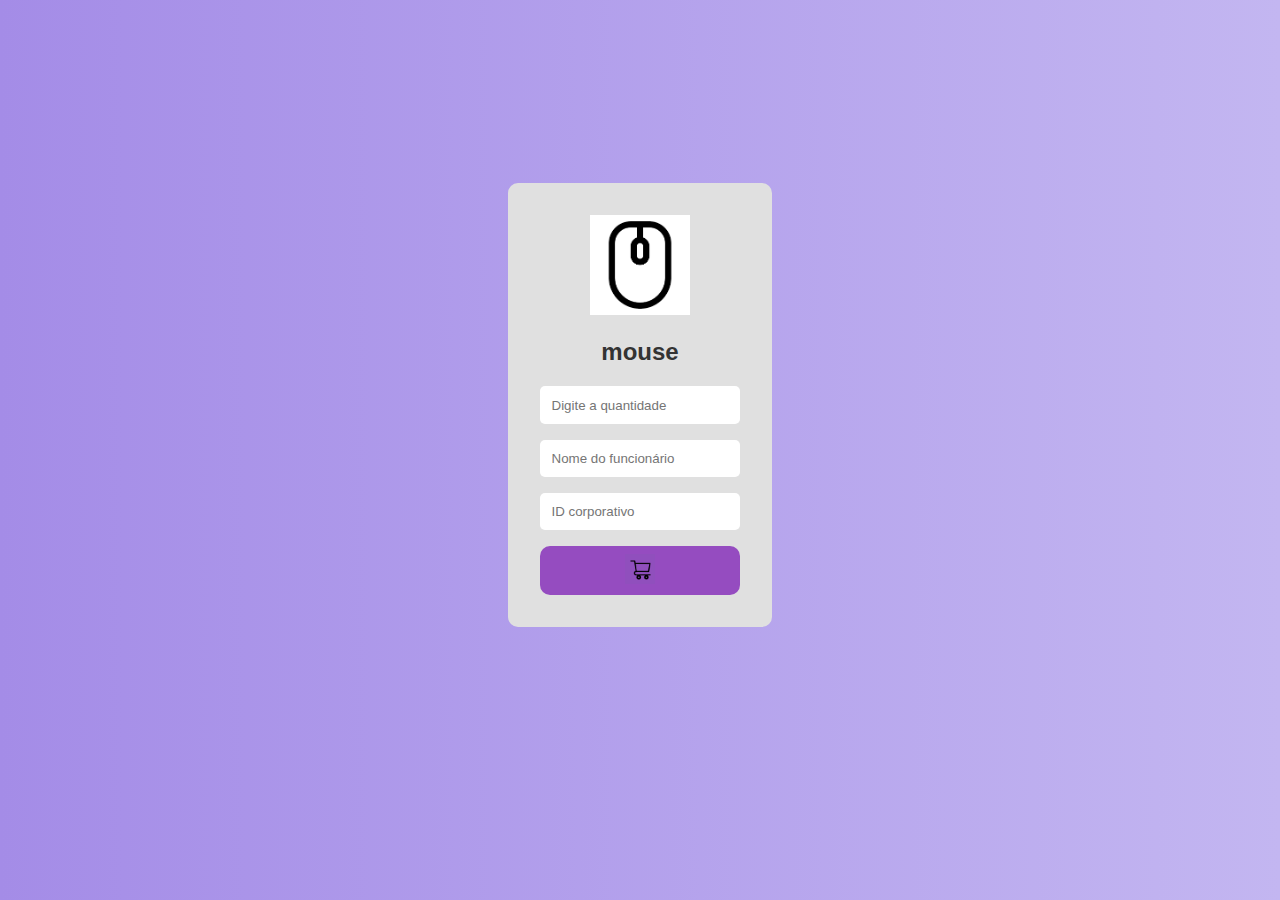
<file: meu_app_para_gerar_exe/site/pagina3.1.html>
<!DOCTYPE html>
<html lang="pt-BR">
<head>
    <meta charset="UTF-8">
    <title>Solicitação de mouse</title>
    <link rel="stylesheet" href="styles.css">
</head>
<body>
    <main class="form-container">
        <div class="form-card">
            <img src="imagens/mouse.png" alt="mouse" class="item-img">
            <h2>mouse</h2>

            <form action="pagina4.html" method="get">
                <input type="number" name="quantidade" placeholder="Digite a quantidade" required>
                <input type="text" name="nome" placeholder="Nome do funcionário" required>
                <input type="text" name="id" placeholder="ID corporativo" required>

                <button type="submit" class="submit-btn">
                    <img src="imagens/cart.png" alt="Carrinho">
                </button>
            </form>
        </div>
    </main>
</body>
</html>
</file>
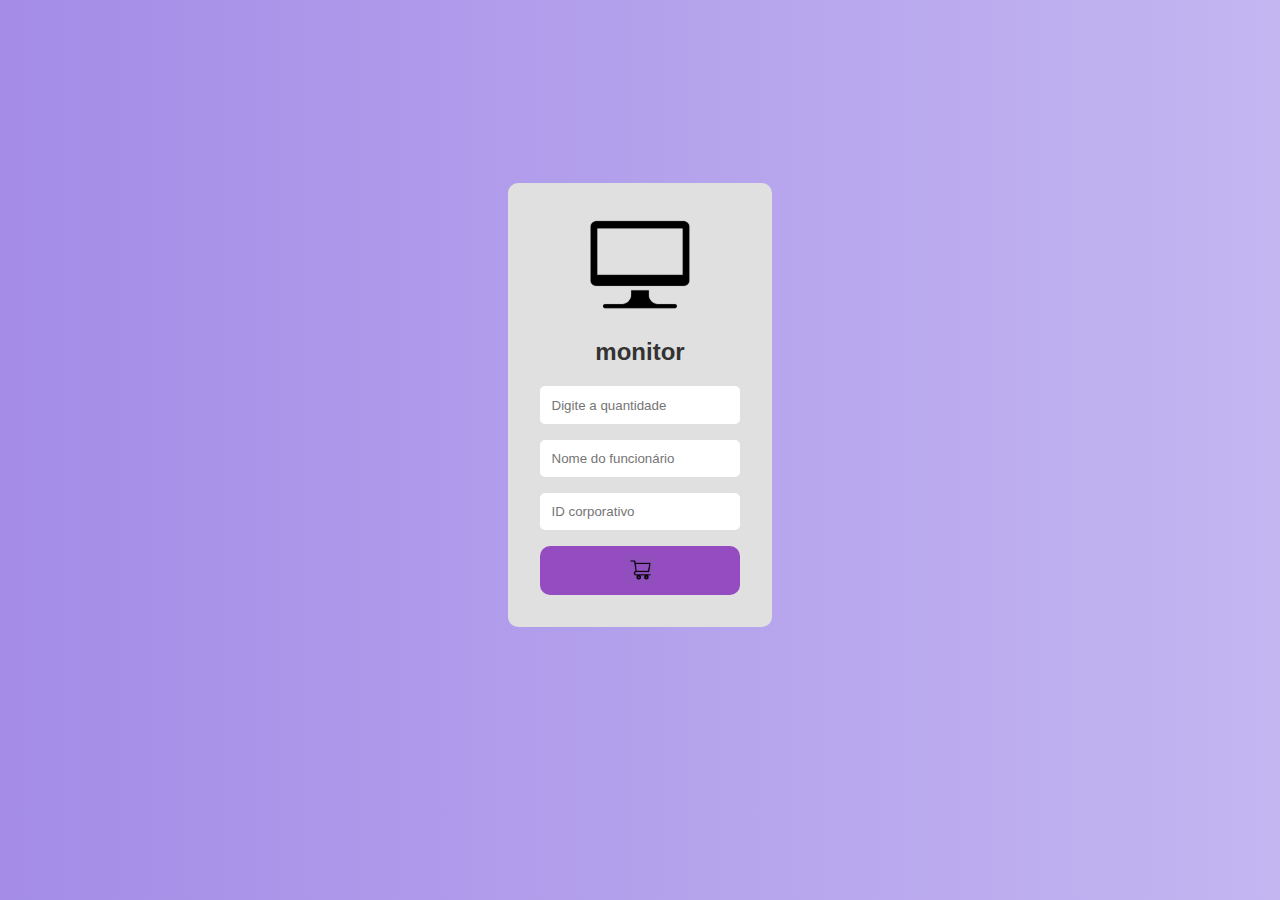
<file: meu_app_para_gerar_exe/site/pagina3.2.html>
<!DOCTYPE html>
<html lang="pt-BR">
<head>
    <meta charset="UTF-8">
    <title>Solicitação de monitor</title>
    <link rel="stylesheet" href="styles.css">
</head>
<body>
    <main class="form-container">
        <div class="form-card">
            <img src="imagens/monitor.png" alt="monitor" class="item-img">
            <h2>monitor</h2>

            <form action="pagina4.html" method="get">
                <input type="number" name="quantidade" placeholder="Digite a quantidade" required>
                <input type="text" name="nome" placeholder="Nome do funcionário" required>
                <input type="text" name="id" placeholder="ID corporativo" required>

                <button type="submit" class="submit-btn">
                    <img src="imagens/cart.png" alt="Carrinho">
                </button>
            </form>
        </div>
    </main>
</body>
</html>
</file>
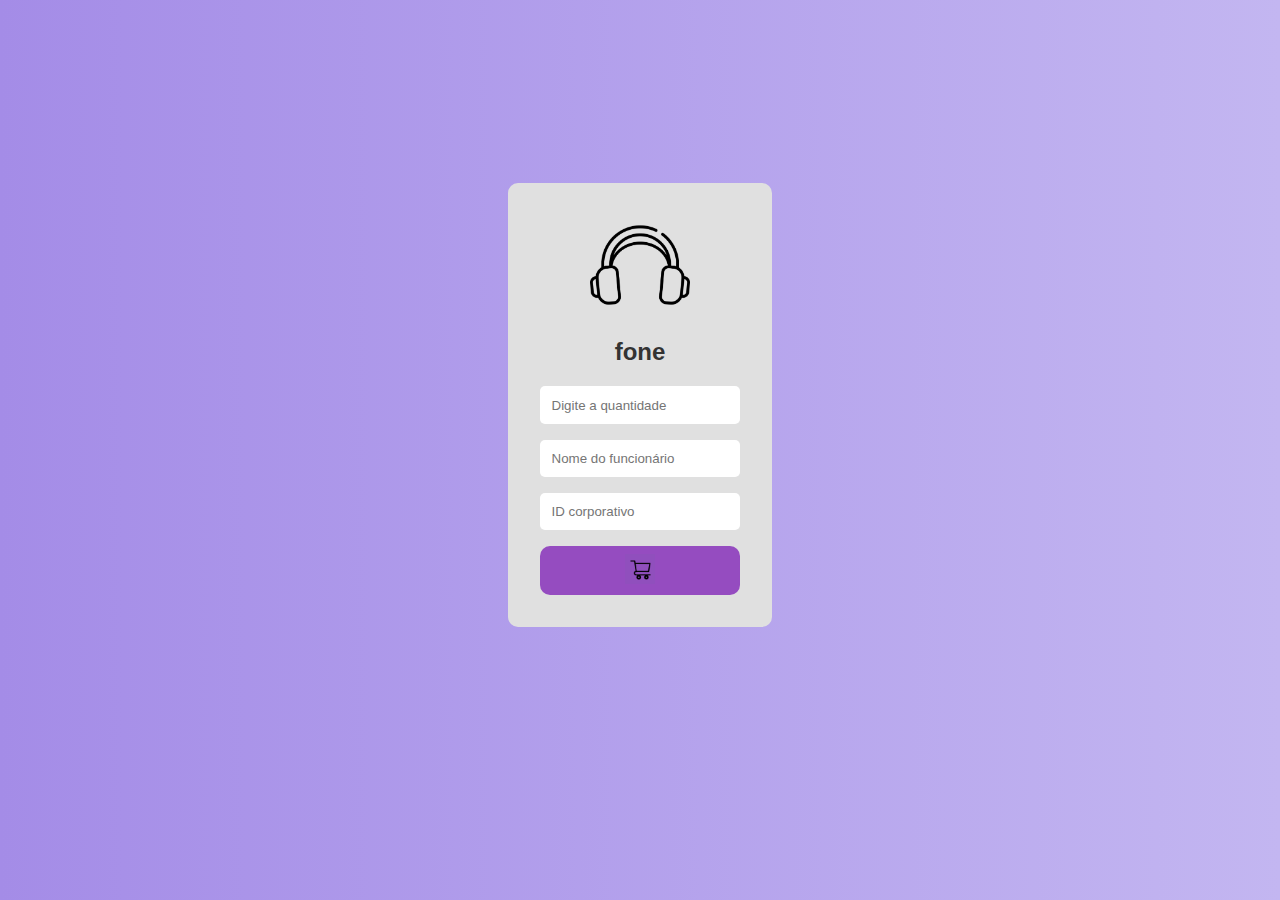
<file: meu_app_para_gerar_exe/site/pagina3.3.html>
<!DOCTYPE html>
<html lang="pt-BR">
<head>
    <meta charset="UTF-8">
    <title>Solicitação de fone</title>
    <link rel="stylesheet" href="styles.css">
</head>
<body>
    <main class="form-container">
        <div class="form-card">
            <img src="imagens/fone.png" alt="Fones" class="item-img">
            <h2>fone</h2>

            <form action="pagina4.html" method="get">
                <input type="number" name="quantidade" placeholder="Digite a quantidade" required>
                <input type="text" name="nome" placeholder="Nome do funcionário" required>
                <input type="text" name="id" placeholder="ID corporativo" required>

                <button type="submit" class="submit-btn">
                    <img src="imagens/cart.png" alt="Carrinho">
                </button>
            </form>
        </div>
    </main>
</body>
</html>
</file>
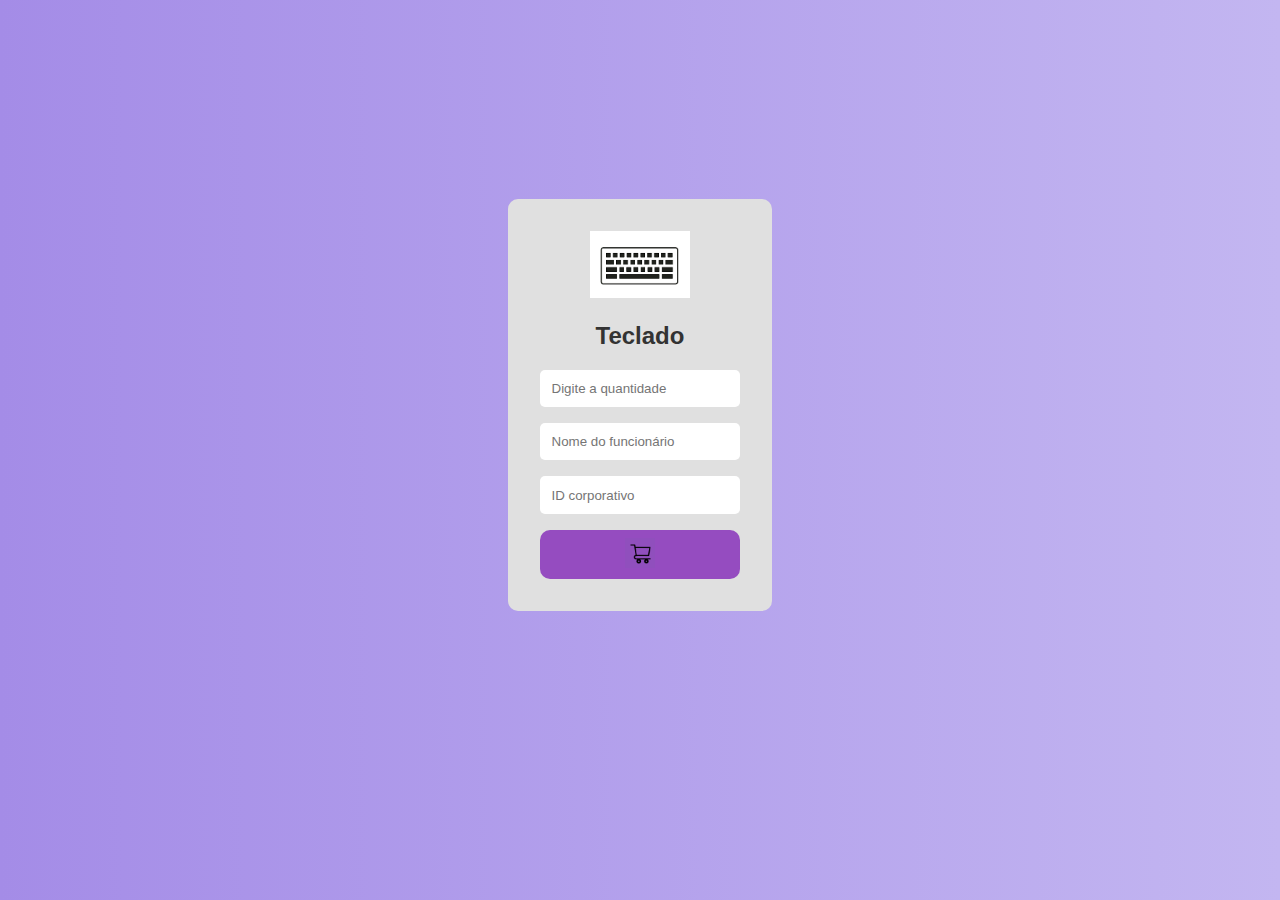
<file: meu_app_para_gerar_exe/site/pagina3.html>
<!DOCTYPE html>
<html lang="pt-BR">
<head>
    <meta charset="UTF-8">
    <title>Solicitação de Teclado</title>
    <link rel="stylesheet" href="styles.css">
</head>
<body>
    <main class="form-container">
        <div class="form-card">
            <img src="imagens/keyboard.png" alt="Teclado" class="item-img">
            <h2>Teclado</h2>

            <form action="pagina4.html" method="get">
                <input type="number" name="quantidade" placeholder="Digite a quantidade" required>
                <input type="text" name="nome" placeholder="Nome do funcionário" required>
                <input type="text" name="id" placeholder="ID corporativo" required>

                <button type="submit" class="submit-btn">
                    <img src="imagens/cart.png" alt="Carrinho">
                </button>
            </form>
        </div>
    </main>
</body>
</html>
</file>
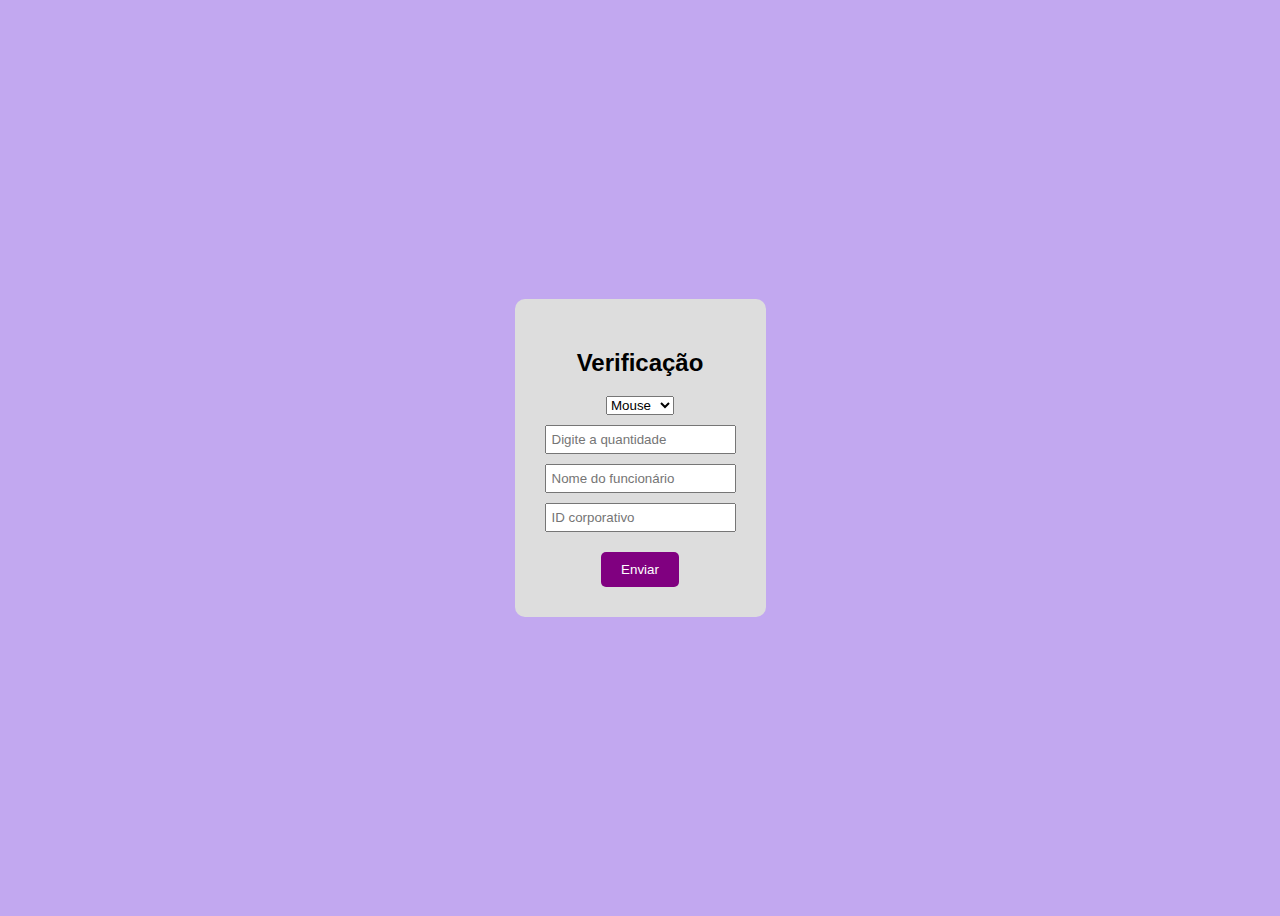
<file: meu_app_para_gerar_exe/site/pagina4.html>
<!DOCTYPE html>
<html lang="pt-br">
<head>
  <meta charset="UTF-8" />
  <meta name="viewport" content="width=device-width, initial-scale=1.0"/>
  <title>Solicitação de Hardware</title>
  <style>
    body {
      background: #c2a8f0;
      font-family: Arial, sans-serif;
      display: flex;
      justify-content: center;
      align-items: center;
      height: 100vh;
    }
    .card {
      background: #ddd;
      padding: 30px;
      border-radius: 10px;
      text-align: center;
    }
    .hidden {
      display: none;
    }
    input {
      display: block;
      margin: 10px auto;
      padding: 5px;
    }
    button {
      background-color: purple;
      color: white;
      padding: 10px 20px;
      border: none;
      margin-top: 10px;
      border-radius: 5px;
      cursor: pointer;
    }
    #confirmacao {
      margin-top: 20px;
    }
  </style>
</head>
<body>

<div class="card" id="formulario">
  <h2 id="hardwareTitle">Verificação</h2>
  <select id="hardware">
    <option value="mouse">Mouse</option>
    <option value="teclado">Teclado</option>
    <option value="monitor">Monitor</option>
    <option value="fone">Fone</option>
  </select>

  <input type="number" placeholder="Digite a quantidade" id="quantidade" />
  <input type="text" placeholder="Nome do funcionário" id="nome" />
  <input type="text" placeholder="ID corporativo" id="idFuncionario" />
  <button onclick="enviar()">Enviar</button>
</div>

<div class="card hidden" id="confirmacao">
  <h2>Requisição confirmada</h2>
  <p><strong>Solicitação:</strong> <span id="confHardware"></span></p>
  <p><strong>Quantidade:</strong> <span id="confQtd"></span></p>
  <p><strong>Funcionário:</strong> <span id="confNome"></span></p>
  <p><strong>ID funcionário:</strong> <span id="confID"></span></p>
  <p><strong>REQ:</strong> <span id="confREQ"></span></p>
  <p><strong>SLA:</strong> 1 dia útil</p>
</div>

<script>
  function gerarREQ() {
    return Math.floor(10000 + Math.random() * 90000); // Gera número aleatório de 5 dígitos
  }

  function enviar() {
    const hardware = document.getElementById('hardware').value;
    const qtd = document.getElementById('quantidade').value;
    const nome = document.getElementById('nome').value;
    const id = document.getElementById('idFuncionario').value;

    document.getElementById('confHardware').textContent = hardware;
    document.getElementById('confQtd').textContent = qtd;
    document.getElementById('confNome').textContent = nome;
    document.getElementById('confID').textContent = id;
    document.getElementById('confREQ').textContent = gerarREQ();

    document.getElementById('formulario').classList.add('hidden');
    document.getElementById('confirmacao').classList.remove('hidden');
  }
</script>

</body>
</html>
</file>
<file: meu_app_para_gerar_exe/site/styles.css>
body {
    margin: 0;
    font-family: 'Poppins', sans-serif;
    background: linear-gradient(to right, #a48ce7, #c3b6f1);
    color: #333;
}

header {
    background-color: #5c00e6;
    padding: 1rem;
    display: flex;
    justify-content: space-between;
    align-items: center;
    color: rgb(255, 255, 255);
}

.user-icon {
    width: 40px;
    height: 40px;
    background-color: #4ecbff;
    border-radius: 50%;
    background-image: url('usuario.png');
    background-position: center;
    background-size: cover;
}

.container {
    display: flex;
    justify-content: center;
    gap: 2rem;
    margin-top: 3rem;
}

.card {
    background: rgb(255, 255, 255);
    padding: 1rem;
    border-radius: 15px;
    text-align: center;
    text-decoration: none;
    color: rgb(0, 0, 0);
    box-shadow: 0 4px 8px rgba(0,0,0,0.2);
    transition: transform 0.3s;
}

.card:hover {
    transform: scale(1.20);
}

.list {
    display: flex;
    flex-direction: column;
    gap: 1rem;
    margin: 2rem;
}

.list-item {
    background: #fcfcfc;
    padding: 1rem;
    border-radius: 8px;
    display: flex;
    align-items: center;
    text-decoration: none;
    color: black;
}

.list-item img {
    width: 120px;
    margin-right: 1rem;
}

.form-container {
    display: flex;
    justify-content: center;
    align-items: center;
    height: 90vh;
}

.form-card {
    background: #e0e0e0;
    padding: 2rem;
    border-radius: 10px;
    text-align: center;
}

.item-img {
    width: 100px;
}

form {
    display: flex;
    flex-direction: column;
    gap: 1rem;
}

input {
    padding: 0.7rem;
    border: none;
    border-radius: 5px;
}

.submit-btn {
    background: #954cc0;
    border: none;
    padding: 0.5rem;
    border-radius: 10px;
    cursor: pointer;
}

.submit-btn img {
    width: 30px;
}

.confirm-container {
    display: flex;
    justify-content: center;
    margin-top: 5rem;
}

.confirm-card {
    background: #e0e0e0;
    padding: 2rem;
    border-radius: 10px;
    text-align: center;
}

hr {
    margin: 1rem 0;
    height: 2px;
    background: linear-gradient(to right, red, blue, purple);
    border: none;
}
</file>
